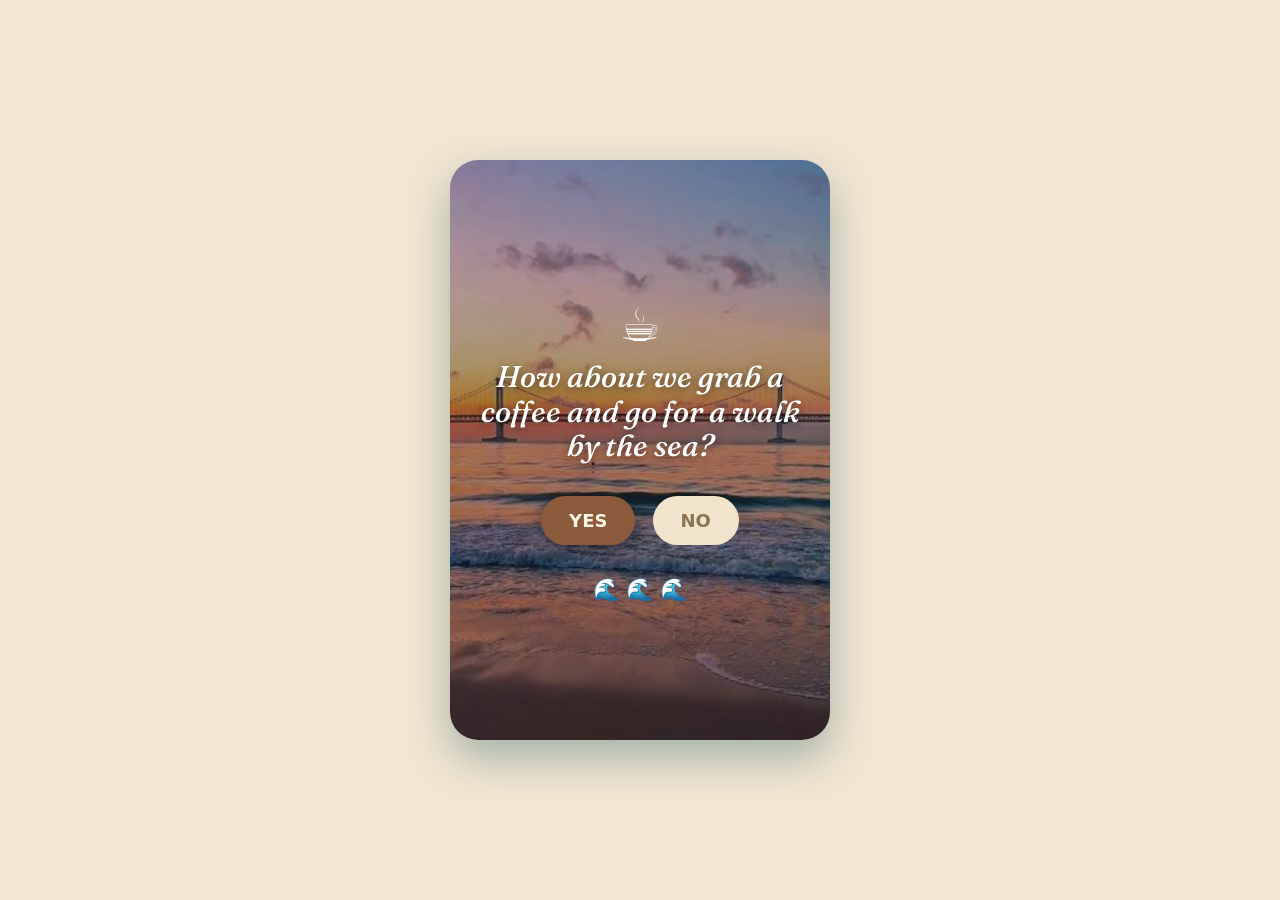
<file: index.html>
<!DOCTYPE html>
<html lang="en">
<head>
<meta charset="UTF-8">
<meta name="viewport" content="width=device-width, initial-scale=1, viewport-fit=cover">
<title>Coffee &amp; a walk by the sea?</title>
<link href="https://fonts.googleapis.com/css2?family=Fraunces:ital,opsz,wght@1,9..144,500&display=swap" rel="stylesheet">
<style>
:root{--bg:#f3e6d3;box-sizing:border-box;padding-top:env(safe-area-inset-top,0px);padding-bottom:env(safe-area-inset-bottom,0px)}
@media (prefers-color-scheme:dark){:root:not([data-theme="light"]){--bg:#1f2a2e}}
:root[data-theme="dark"]{--bg:#1f2a2e}
*{box-sizing:border-box}
html{scroll-padding-top:env(safe-area-inset-top,0px)}
body{margin:0;min-height:100vh;display:grid;place-items:center;background:var(--bg);font-family:system-ui,Arial,sans-serif;padding:16px;overflow-x:hidden}
.card{position:relative;width:min(100%,380px);min-height:580px;padding:36px 26px;border-radius:28px;text-align:center;color:#fff;overflow:hidden;
 background-image:linear-gradient(rgba(20,20,30,.3),rgba(20,20,30,.45)),url("[data-uri]");background-size:cover;background-position:center 40%;
 box-shadow:0 18px 44px rgba(14,80,90,.35);display:flex;flex-direction:column;justify-content:center}
.card::before{content:"☕";display:block;font-size:46px;margin-bottom:8px}
.card::after{content:"🌊 🌊 🌊";display:block;margin-top:26px;font-size:22px}
h1{font-family:Fraunces,Georgia,serif;font-style:italic;font-weight:500;font-size:30px;line-height:1.15;margin:0 0 26px;text-shadow:0 2px 10px rgba(0,0,0,.5)}
p{font-size:18px;text-shadow:0 2px 8px rgba(0,0,0,.5);margin:0 0 18px}
button{font:600 18px system-ui,Arial,sans-serif;padding:14px 28px;border:0;border-radius:999px;cursor:pointer;margin:6px;transition:transform .15s}
button:hover{transform:scale(1.07)}
#btn_yes,.main{background:#8b5a3c;color:#fff6e8;box-shadow:0 6px 16px rgba(0,0,0,.35)}
#btn_no{background:#f1e4cc;color:#8a7452;transition:left .25s,top .25s}
button:focus-visible,input:focus-visible{outline:3px solid #fff;outline-offset:2px}
.row{display:flex;gap:10px;margin-bottom:18px}
.row label{flex:1;font-size:13px;text-align:left;text-shadow:0 1px 6px rgba(0,0,0,.6)}
input{width:100%;margin-top:6px;padding:12px;border-radius:12px;border:0;font:inherit;color:#333;background:#fffaf0}
.note{background:rgba(255,250,240,.92);color:#3b2d24;border-radius:18px;padding:18px;text-align:left;font-family:Georgia,serif;line-height:1.5;margin-bottom:16px;text-shadow:none}
.falling{position:fixed;top:-40px;font-size:28px;pointer-events:none;z-index:9;animation:fall 3s linear forwards}
@keyframes fall{to{transform:translateY(115vh)}}
@media (prefers-reduced-motion:reduce){.falling{display:none}#btn_no{transition:none}}
</style>
</head>
<body>
<div class="card" id="card">

  <div id="screen1">
    <h1 id="text_1">How about we grab a coffee and go for a walk by the sea?</h1>
    <button id="btn_yes">YES</button>
    <button id="btn_no">NO</button>
  </div>

  <div id="screen2" hidden>
    <h1>Yay! Let's make it happen</h1>
    <div class="row">
      <label>Which day?<input type="date" id="day"></label>
      <label>What time?<input type="time" id="time" value="17:00"></label>
    </div>
    <button class="main" id="confirm">Confirm</button>
  </div>

  <div id="screen3" hidden>
    <h1>It's a plan ☕🌊</h1>
    <div class="note" id="note"></div>
    <button class="main" id="share">Send via WhatsApp</button>
    <button class="main" id="tg">Send via Telegram</button>
  </div>

</div>
<script>
// ---- Customize ----
const FROM = "Me";            // your name, shown at the end of the note
const MY_PHONE = "821039351881";          // optional: your WhatsApp number, digits only, e.g. "821012345678"
// -------------------
const $ = id => document.getElementById(id);
const card = $("card"), noBtn = $("btn_no");

function rain(){
  const s=["☕","🌊"];
  for(let i=0;i<30;i++){
    const d=document.createElement("span");
    d.textContent=s[i%2]; d.className="falling";
    d.style.left=Math.random()*95+"vw";
    d.style.animationDelay=Math.random()*1.5+"s";
    document.body.appendChild(d);
    setTimeout(()=>d.remove(),5000);
  }
}
function go(from,to){ $(from).hidden=true; $(to).hidden=false; }

// NO runs away
let dodges=0;
const lines=["How about we grab a coffee and go for a walk by the sea?","Are you sure? 🥺","The NO button is running away 😅","Come on, just say YES!"];
function runAway(){
  dodges++;
  $("text_1").textContent=lines[Math.min(dodges,lines.length-1)];
  noBtn.style.position="absolute";
  noBtn.style.left=Math.random()*(card.clientWidth-noBtn.offsetWidth)+"px";
  noBtn.style.top=Math.random()*(card.clientHeight-noBtn.offsetHeight)+"px";
}
noBtn.addEventListener("mouseenter",runAway);
noBtn.addEventListener("touchstart",e=>{e.preventDefault();runAway();},{passive:false});
noBtn.addEventListener("click",e=>{e.preventDefault();runAway();});

$("btn_yes").addEventListener("click",()=>{go("screen1","screen2");rain();});

const dt=new Date(); dt.setDate(dt.getDate()+3);
$("day").value=dt.toISOString().slice(0,10);

let summary="";
$("confirm").addEventListener("click",()=>{
  const day=new Date($("day").value+"T00:00").toLocaleDateString("en-US",{weekday:"long",month:"long",day:"numeric"});
  const time=$("time").value;
  $("note").innerHTML="<p style='color:inherit;text-shadow:none'>Deal! ☕</p><p style='color:inherit;text-shadow:none'>Coffee first, then a walk by the sea.<br><b>"+day+" at "+time+"</b></p><p style='color:inherit;text-shadow:none;margin:0'>See you there! — "+FROM+"</p>";
  summary="I'm in! ☕🌊 Coffee and a walk by the sea — "+day+" at "+time;
  go("screen2","screen3"); rain();
});

$("tg").addEventListener("click",async()=>{
  try{ await navigator.clipboard.writeText(summary); $("tg").textContent="Copied — paste it in the chat ✓"; }catch(e){}
  window.open("https://t.me/+"+MY_PHONE,"_blank");
});

$("share").addEventListener("click",async()=>{
  try{
    if(MY_PHONE){ window.open("https://wa.me/"+MY_PHONE+"?text="+encodeURIComponent(summary),"_blank"); }
    else if(navigator.share){ await navigator.share({text:summary}); }
    else { await navigator.clipboard.writeText(summary); $("share").textContent="Copied ✓"; }
  }catch(e){}
});
</script>
</body>
</html>
</file>
